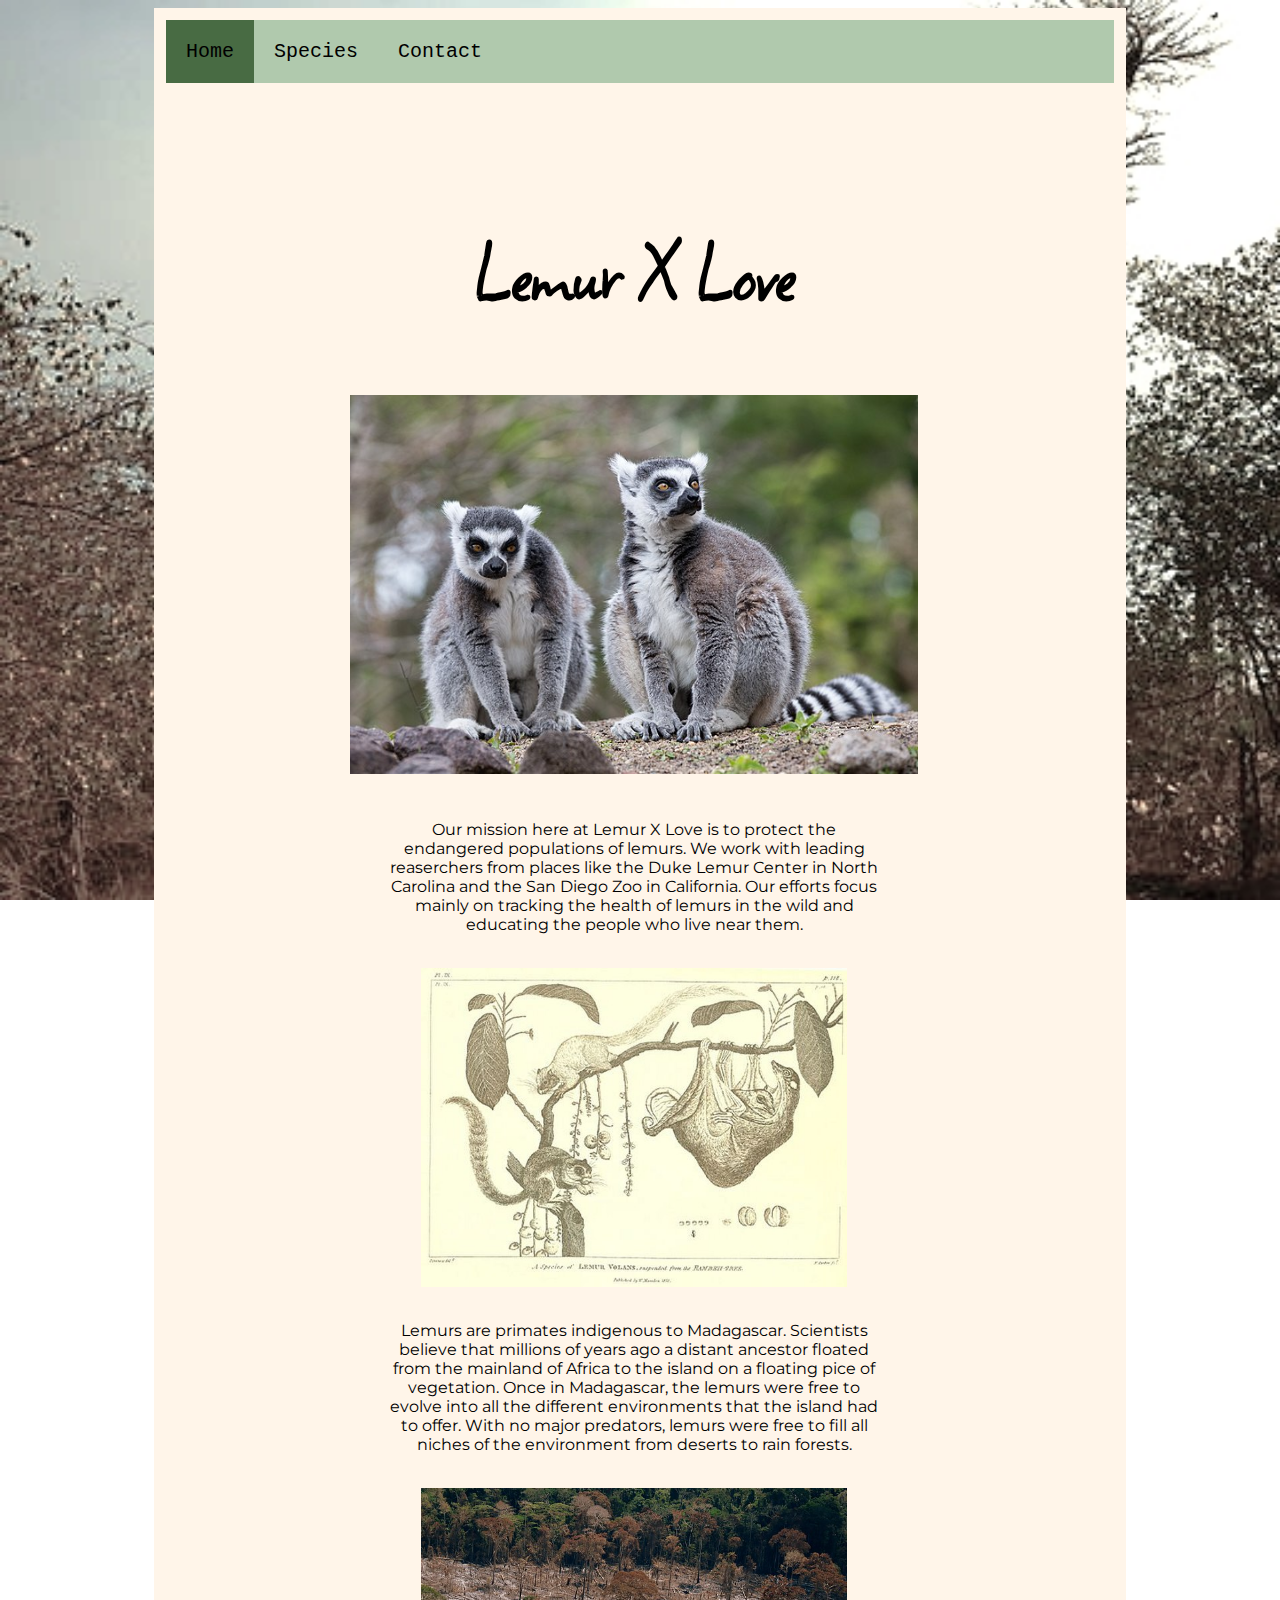
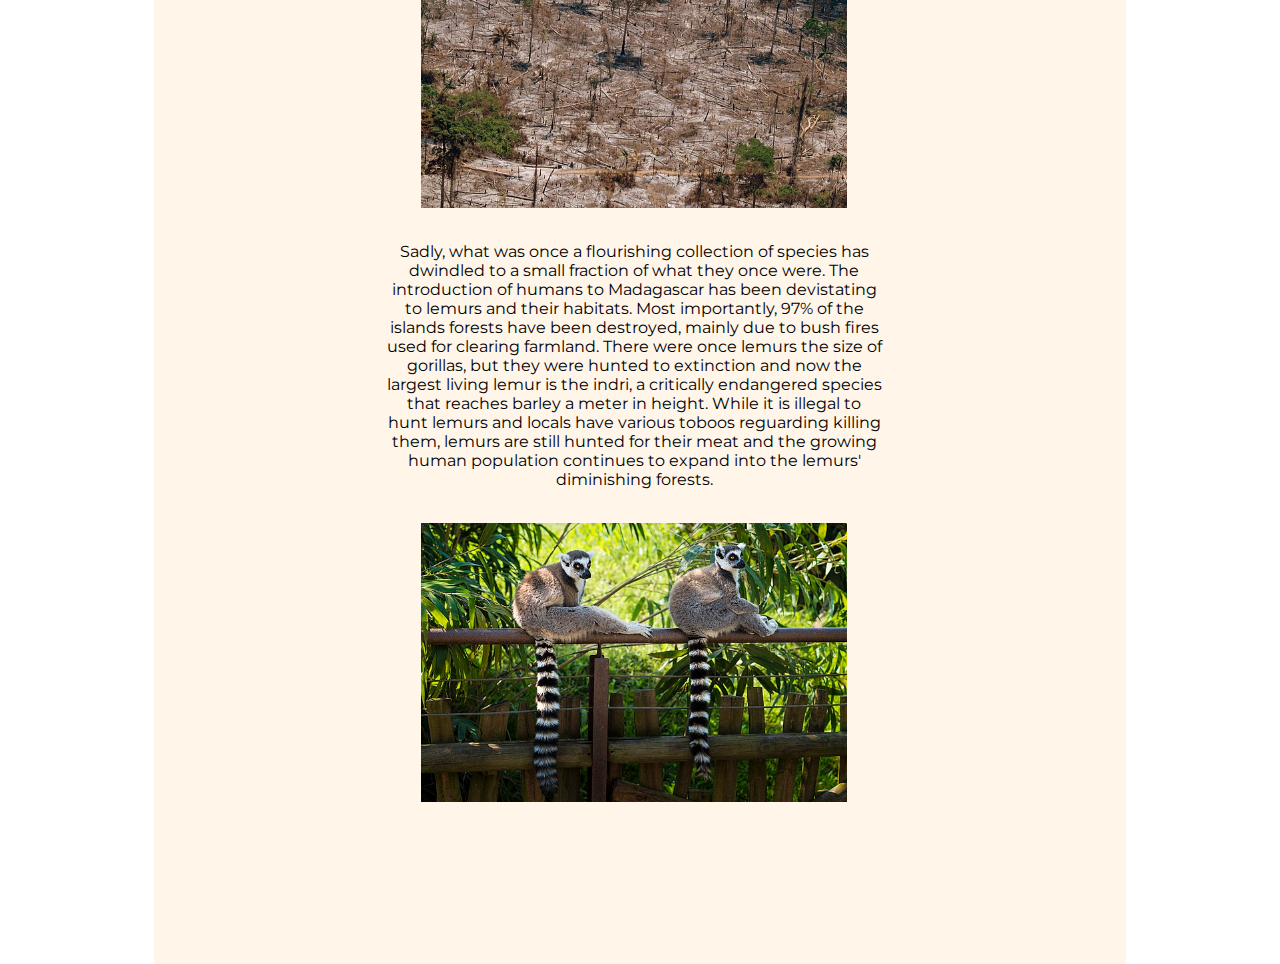
<file: lemurXLove/index.html>
<!DOCTYPE html>
<html>
<head>
  <link href = "style.css" rel = "stylesheet" type = "text/css">
  <style>
@import url('https://fonts.googleapis.com/css2?family=Montserrat&display=swap');
   @import url('https://fonts.googleapis.com/css2?family=Square+Peg&display=swap');
</style>
  <title>Lemur X Love - Home</title>
  <link href="icon.png" rel="icon" type="image/png" />

</head>
<body>

<div id="main">
  <ul>
  <li class="active"><a href="index.html">Home</a></li>
  <li><a href="types.html">Species</a></li>
  <li><a href="about.html">Contact</a></li>
  </ul>
  <br><br><br><br>


    <h1 class="title">Lemur X Love</h1>
    <img src="home1.jpg" alt="home1" width = 400 class="img">
    <br> 
<div id="text">
    <p class="info">Our mission here at Lemur X Love is to protect the endangered populations of lemurs. We work with leading reaserchers from places like the Duke Lemur Center in North Carolina and the San Diego Zoo in California. Our efforts focus mainly on tracking the health of lemurs in the wild and educating the people who live near them.</p>

  <br>
  <img src="home2.jpg" alt="home2" width=400 class="img">
  <br>

  <p class="info">Lemurs are primates indigenous to Madagascar. Scientists believe that millions of years ago a distant ancestor floated from the mainland of Africa to the island on a floating pice of vegetation. Once in Madagascar, the lemurs were free to evolve into all the different environments that the island had to offer. With no major predators, lemurs were free to fill all niches of the environment from deserts to rain forests.</p>

  <br>
  <img src="home3.jpg" alt="home3" width=400 class="img">
  <br>
  <p class="info">Sadly, what was once a flourishing collection of species has dwindled to a small fraction of what they once were. The introduction of humans to Madagascar has been devistating to lemurs and their habitats. Most importantly, 97% of the islands forests have been destroyed, mainly due to bush fires used for clearing farmland. There were once lemurs the size of gorillas, but they were hunted to extinction and now the largest living lemur is the indri, a critically endangered species that reaches barley a meter in height. While it is illegal to hunt lemurs and locals have various toboos reguarding killing them, lemurs are still hunted for their meat and the growing human population continues to expand into the lemurs' diminishing forests.</p>

  <br>
  <img src="home4.jpg" alt="home4" width=400 class="img">
  <br>
</div>
  
  <br>
  <br>
  <br>
  <br>
  <br>
    <br>
    <br>
    <br>
</body>

</html>
</file>
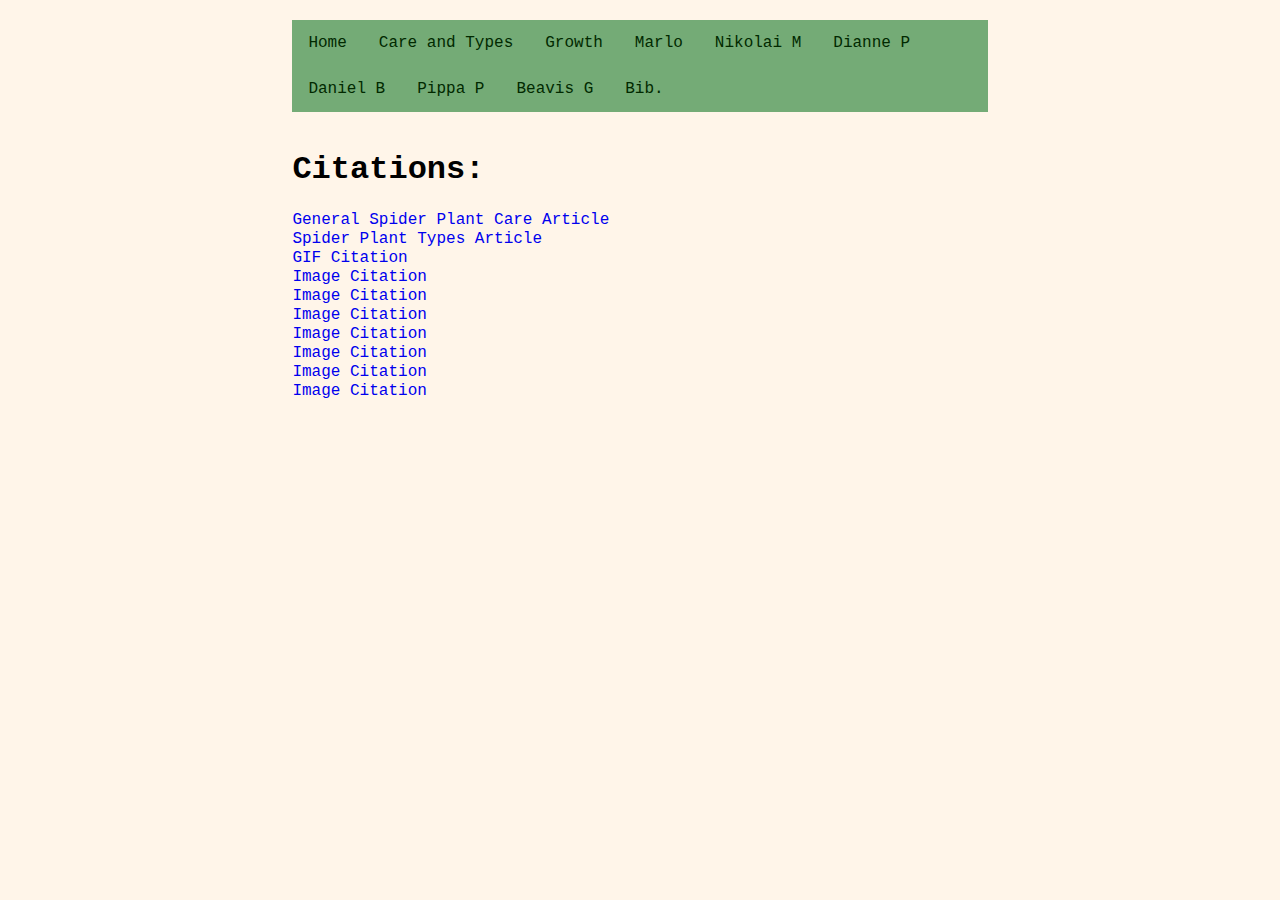
<file: HobbyWebsite-Per-6-2021-22/pg10bib.html>
<!DOCTYPE html>
<html>

<head>
	<meta charset="utf-8">
	<meta name="viewport" content="width=device-width">
	<title>Bibliography</title>
	<link href="style.css" rel="stylesheet" type="text/css" />
  <link href="icon.png"
  rel="icon" type="image/png" />
</head>

<body>
	<!-- START NAVIGATION BAR -->
<div id="main">
	<ul class="nav-list">
		<li class="nav-item"><a href="index.html">Home</a></li>
    <li class="nav-item"><a href="pg2CareAndTypes.html">Care and Types</a></li>
    <li class="nav-item"><a href="pg3Growth.html">Growth</a></li>
    <li class="nav-item"><a href="pg4sp1.html">Marlo</a></li>
    <li class="nav-item"><a href="pg5sp2.html">Nikolai M</a></li>
    <li class="nav-item"><a href="pg6sp3.html">Dianne P</a></li>
    <li class="nav-item"><a href="pg7sp4.html">Daniel B</a></li>
    <li class="nav-item"><a href="pg8sp5.html">Pippa P</a></li>
    <li class="nav-item"><a href="pg9sp6.html">Beavis G</a></li>
    <li class="nav-item"><a href="pg10bib.html">Bib.</a></li>
	</ul>

	<!-- END NAVIGATION BAR -->

	<!-- START MAIN CONTENT -->
  <br>
<h1 class="all">Citations:</h1>

<a class="all"
href="https://balconygardenweb.com/types-of-spider-plants-different-varieties/">General Spider Plant Care Article</a>

<br>

<a class="all"
href="https://www.almanac.com/plant/spider-plants">Spider Plant Types Article</a>


<br>

<a class="all"
href="https://www.google.com/url?sa=i&url=https%3A%2F%2Fwww.livelyroot.com%2Fproducts%2Fspider-plant&psig=AOvVaw2T6fCsR7hB5PASckGeCX5A&ust=1630699337006000&source=images&cd=vfe&ved=0CAsQjRxqFwoTCOir4MeK4fICFQAAAAAdAAAAABB_">GIF Citation</a>

<br>

<a class="all"
href="https://www.google.com/url?sa=i&url=https%3A%2F%2Fwww.purewow.com%2Fhome%2Fspider-plant-benefits&psig=AOvVaw0G5qSJgUmbUBskZ06OF09c&ust=1630699930216000&source=images&cd=vfe&ved=0CAsQjRxqFwoTCNin_OeM4fICFQAAAAAdAAAAABAX">Image Citation</a>

<br>

<a class="all"
href="https://www.google.com/url?sa=i&url=https%3A%2F%2Fwww.reddit.com%2Fr%2Fhouseplants%2Fcomments%2Fg8gkmc%2Fspider_plant_zebra%2F&psig=AOvVaw2RRgg_c6c69VGN1iA0by7R&ust=1630183240210000&source=images&cd=vfe&ved=0CAsQjRxqFwoTCOD8z_yH0vICFQAAAAAdAAAAABAD">Image Citation</a>

<br>

<a class="all"
href="https://www.google.com/url?sa=i&url=https%3A%2F%2Fhouseplantcentral.com%2Fspider-plant-for-cats%2F&psig=AOvVaw2jj8AGvR5ByA0c9_jpHrFr&ust=1630185798754000&source=images&cd=vfe&ved=0CAsQjRxqGAoTCKC4t72R0vICFQAAAAAdAAAAABCDAQ">Image Citation</a>

<br>

<a class="all"
href="https://www.google.com/url?sa=i&url=https%3A%2F%2Fwww.flickr.com%2Fphotos%2F62921081%40N02%2F9167323776&psig=AOvVaw3uR6bQkPRKunnoehz0l5QJ&ust=1630526852529000&source=images&cd=vfe&ved=0CAsQjRxqFwoTCIjQ7YaI3PICFQAAAAAdAAAAABAE">Image Citation</a>

<br>

<a class="all"
href="https://www.google.com/url?sa=i&url=https%3A%2F%2Fwww.grownycdistancelearning.org%2Fpost%2Fhow-to-plant-a-spider-plant-baby&psig=AOvVaw0edxxMfhrF0q_iA2CBF_Rk&ust=1630526460687000&source=images&cd=vfe&ved=0CAsQjRxqFwoTCMi2wdmH3PICFQAAAAAdAAAAABAD">Image Citation</a>

<br>

<a class="all"
href="https://www.google.com/url?sa=i&url=https%3A%2F%2Fwww.youtube.com%2Fwatch%3Fv%3DE7XxmqTAKGM&psig=AOvVaw3zsrlQzS1lc4boVTRUa6Gs&ust=1630526667837000&source=images&cd=vfe&ved=0CAsQjRxqFwoTCLDiua6H3PICFQAAAAAdAAAAABAb">Image Citation</a>

<br>

<a class="all"
href="https://www.google.com/url?sa=i&url=https%3A%2F%2Fwww.ourhouseplants.com%2Fplants%2Fspiderplant&psig=AOvVaw2WmGpeSoJZKG-4QzXuUvnx&ust=1630528616813000&source=images&cd=vfe&ved=0CAsQjRxqFwoTCNiR6tGO3PICFQAAAAAdAAAAABAL">Image Citation</a>

  <br>
  <br>
  <br>
  <br>
  <br>
  <br>
  <br>
  <br>
  <br>




</body>

</html>
</file>
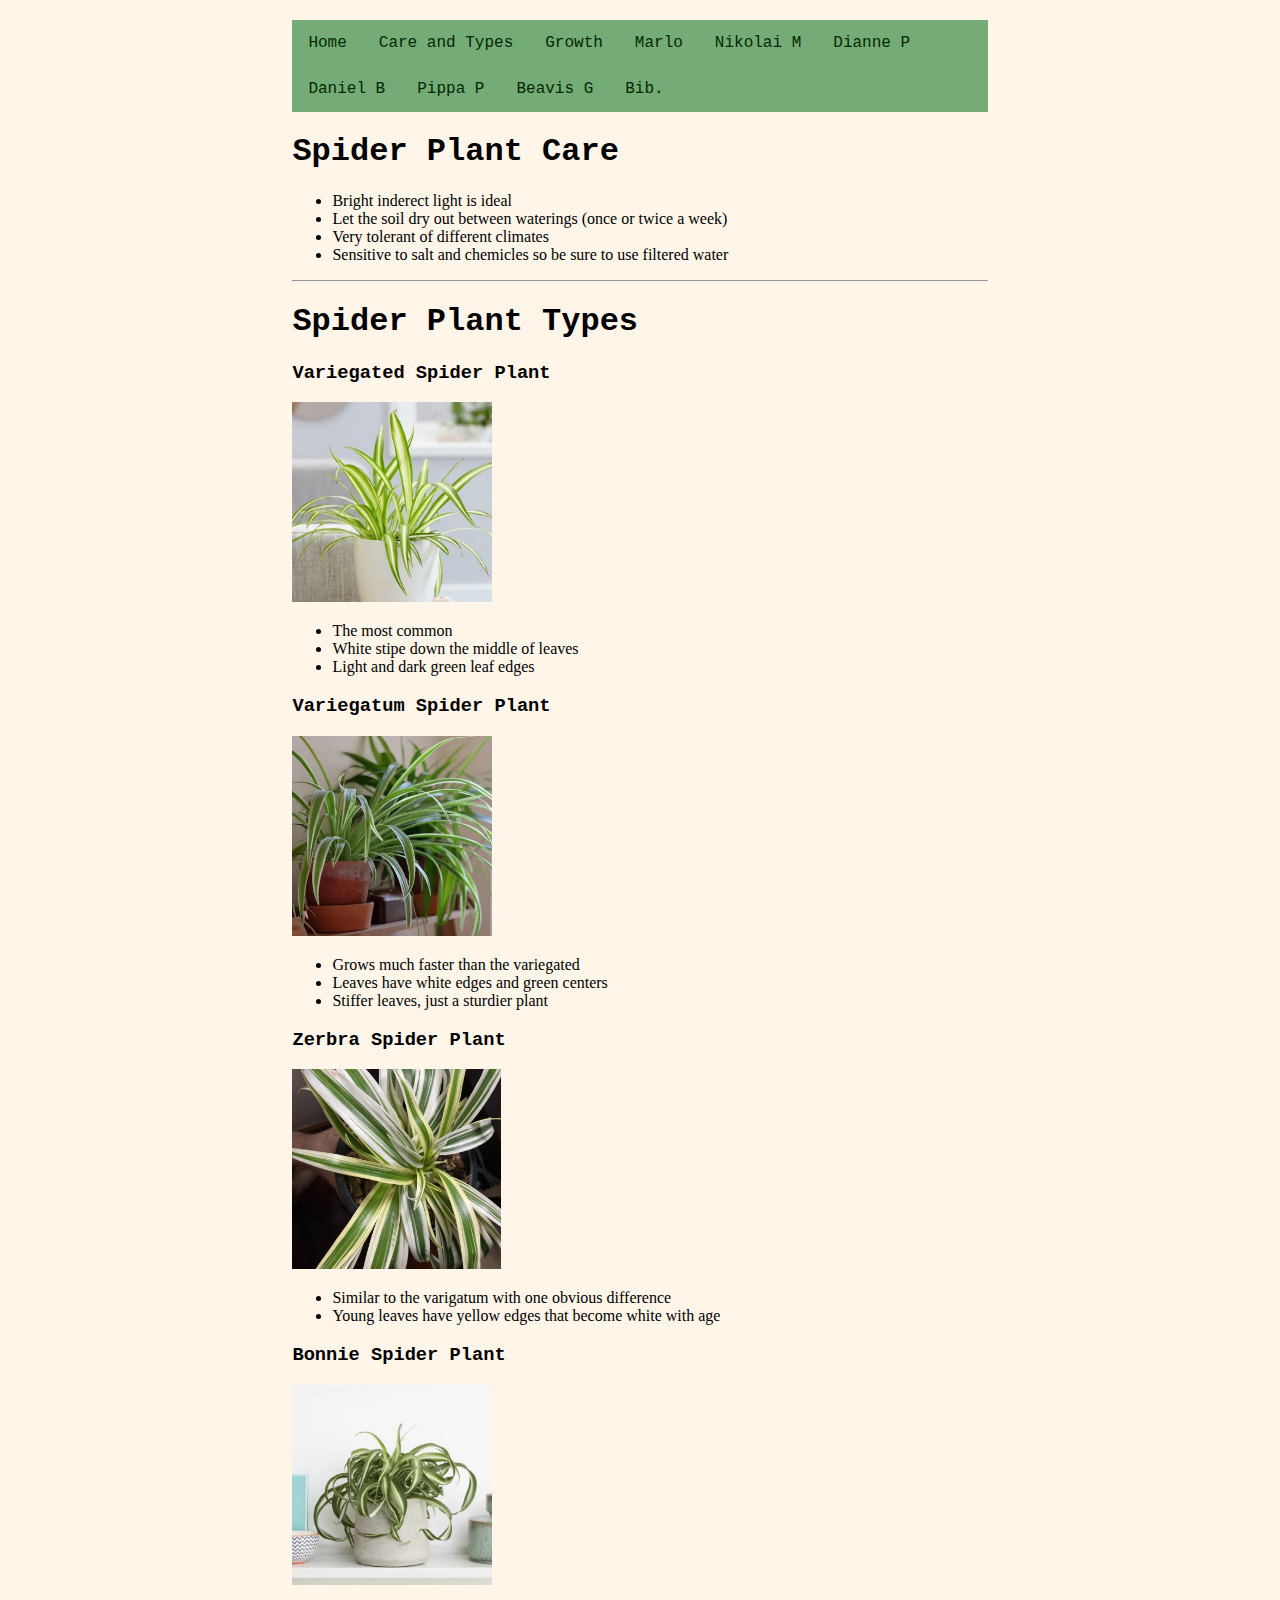
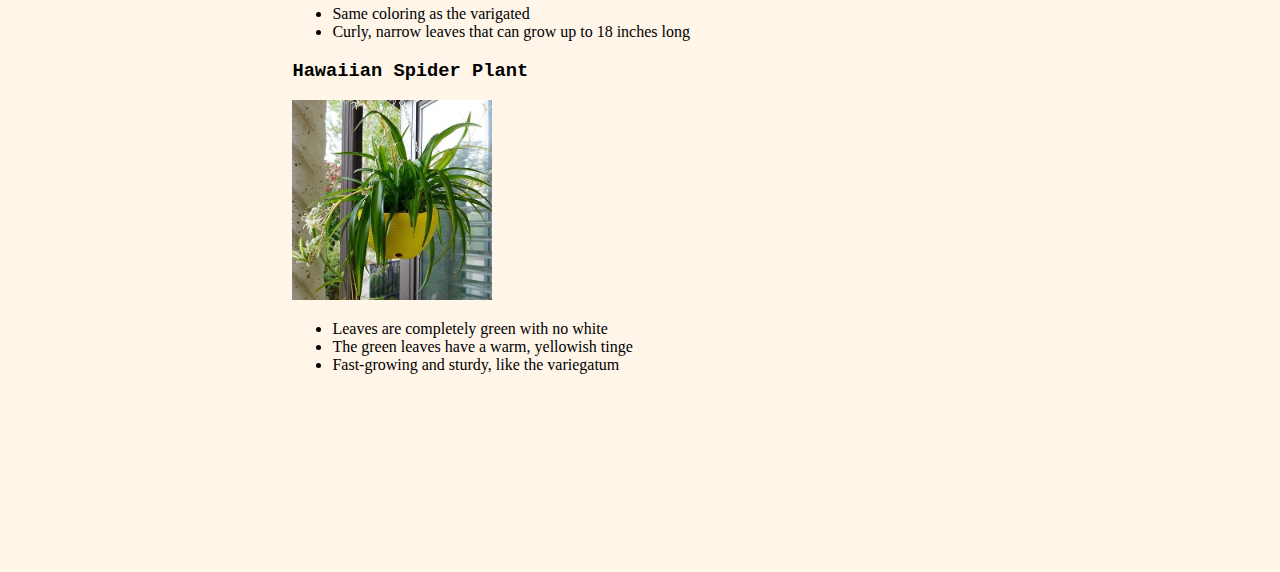
<file: HobbyWebsite-Per-6-2021-22/pg2CareAndTypes.html>
<!DOCTYPE html>
<html>

<head>
	<meta charset="utf-8">
	<meta name="viewport" content="width=device-width">
	<title>SP Types and Care</title>
	<link href="style.css" rel="stylesheet" type="text/css" />
  <link href="icon.png"
  rel="icon" type="image/png" />
</head>

<body>
  <div id="main">
	<!-- START NAVIGATION BAR -->

	<ul class="nav-list">
		<li class="nav-item"><a href="index.html">Home</a></li>
    <li class="nav-item"><a href="pg2CareAndTypes.html">Care and Types</a></li>
    <li class="nav-item"><a href="pg3Growth.html">Growth</a></li>
    <li class="nav-item"><a href="pg4sp1.html">Marlo</a></li>
    <li class="nav-item"><a href="pg5sp2.html">Nikolai M</a></li>
    <li class="nav-item"><a href="pg6sp3.html">Dianne P</a></li>
    <li class="nav-item"><a href="pg7sp4.html">Daniel B</a></li>
    <li class="nav-item"><a href="pg8sp5.html">Pippa P</a></li>
    <li class="nav-item"><a href="pg9sp6.html">Beavis G</a></li>
    <li class="nav-item"><a href="pg10bib.html">Bib.</a></li>
	</ul>

	<!-- END NAVIGATION BAR -->

	<!-- START MAIN CONTENT -->
  <h1 class="all">Spider Plant Care</h1>
  <ul>
    <li>Bright inderect light is ideal</li>
    <li>Let the soil dry out between waterings (once or twice a week)</li>
    <li>Very tolerant of different climates</li>
    <li>Sensitive to salt and chemicles so be sure to use filtered water</li>
  </ul>

  <hr>

  <h1 class="all">Spider Plant Types</h1>
  <h3 class="all">Variegated Spider Plant</h3>

  <img src="sp11.png" alt="sp11" height=200>

  <ul>
    <li>The most common</li>
    <li>White stipe down the middle of leaves</li>
    <li>Light and dark green leaf edges</li>
  </ul>


  <h3 class="all">Variegatum Spider Plant</h3>

  <img src="sp14.png" alt="sp14" height=200>

  <ul>
    <li>Grows much faster than the variegated</li>
    <li>Leaves have white edges and green centers</li>
    <li>Stiffer leaves, just a sturdier plant</li>
  </ul>


  <h3 class="all">Zerbra Spider Plant</h3>

  <img src="sp13.png" alt="sp13" height=200>

  <ul>
    <li>Similar to the varigatum with one obvious difference</li>
    <li>Young leaves have yellow edges that become white with age</li>
  </ul>


  <h3 class="all">Bonnie Spider Plant</h3>

  <img src="sp12.png" alt="sp12" height=200>

  <ul>
    <li>Same coloring as the varigated</li>
    <li>Curly, narrow leaves that can grow up to 18 inches long</li>
  </ul>

 
  <h3 class="all">Hawaiian Spider Plant</h3>

  <img src="sp15.png" alt="sp15" height=200>

  <ul>
    <li>Leaves are completely green with no white</li>
    <li>The green leaves have a warm, yellowish tinge</li>
    <li>Fast-growing and sturdy, like the variegatum</li>
  </ul>

  <br>
  <br>
  <br>
  <br>
  <br>
  <br>
  <br>
  <br>
  <br>


</body>

</html>
</file>
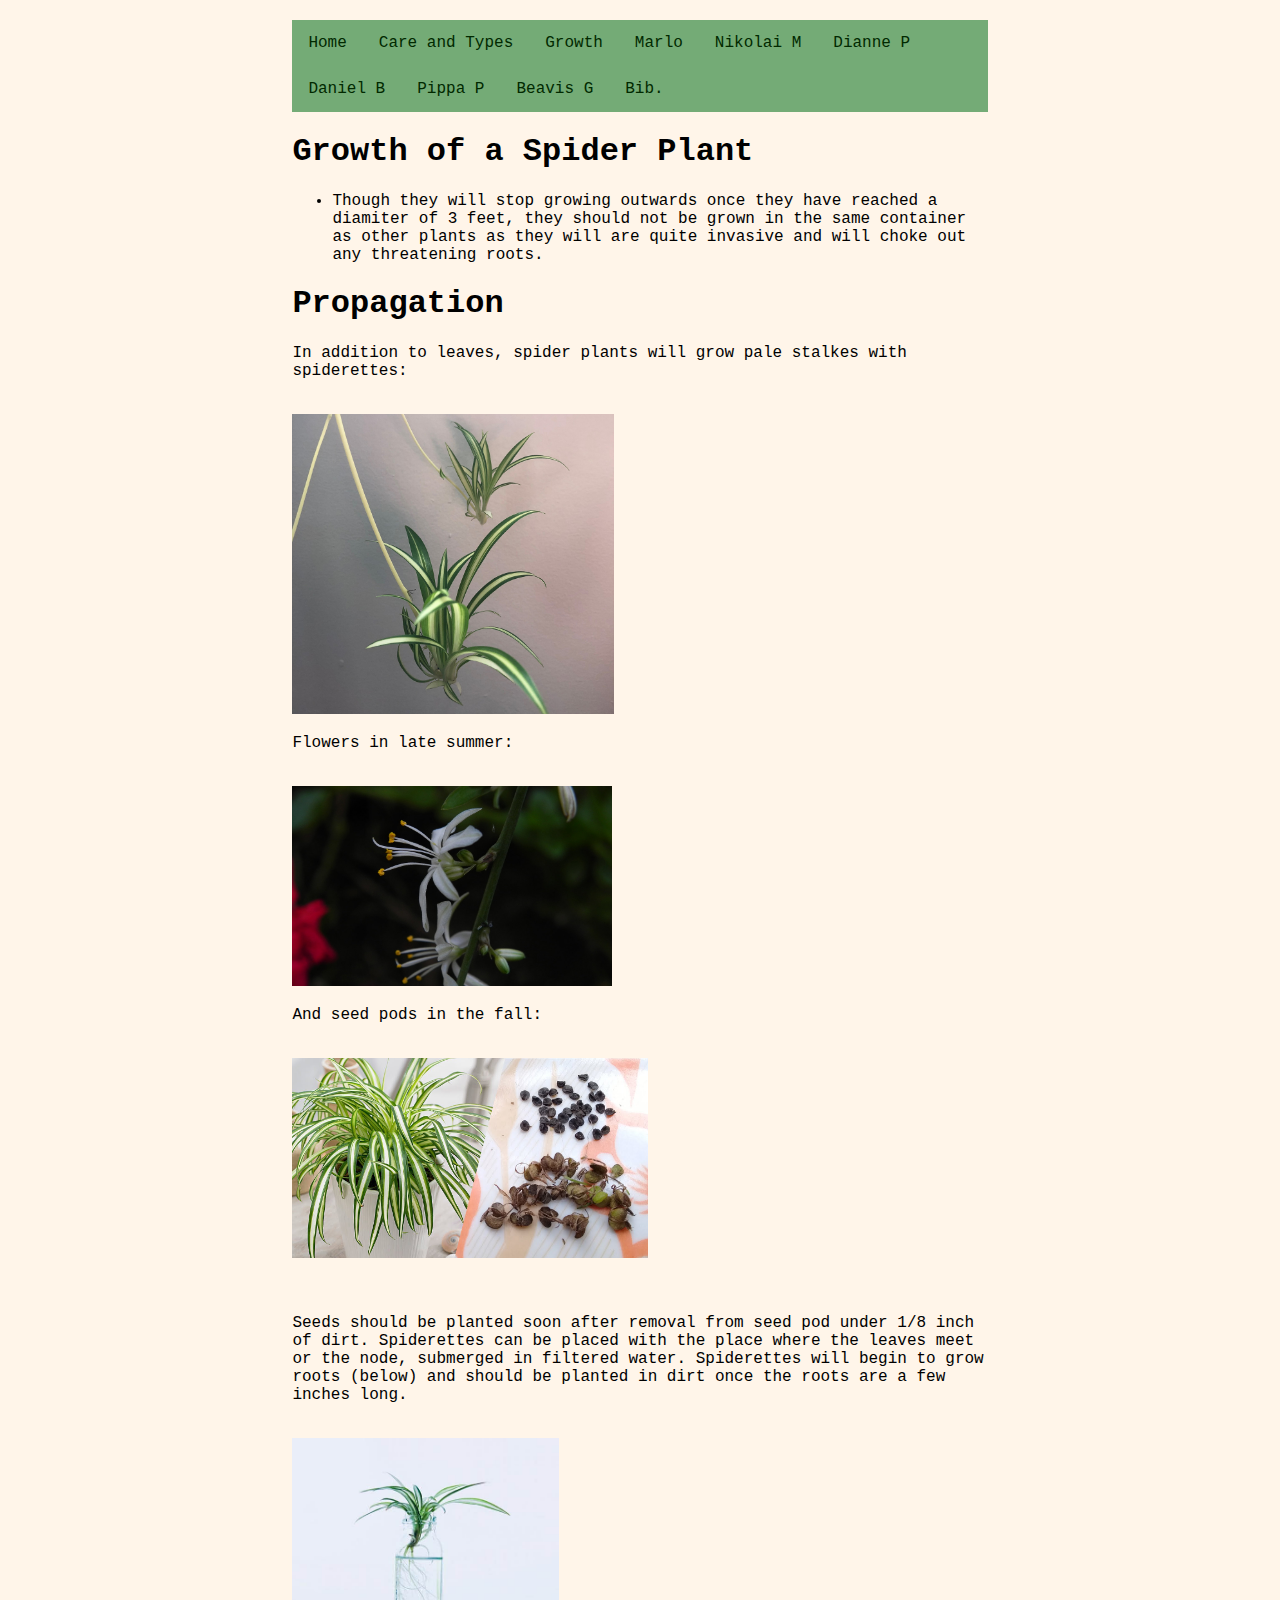
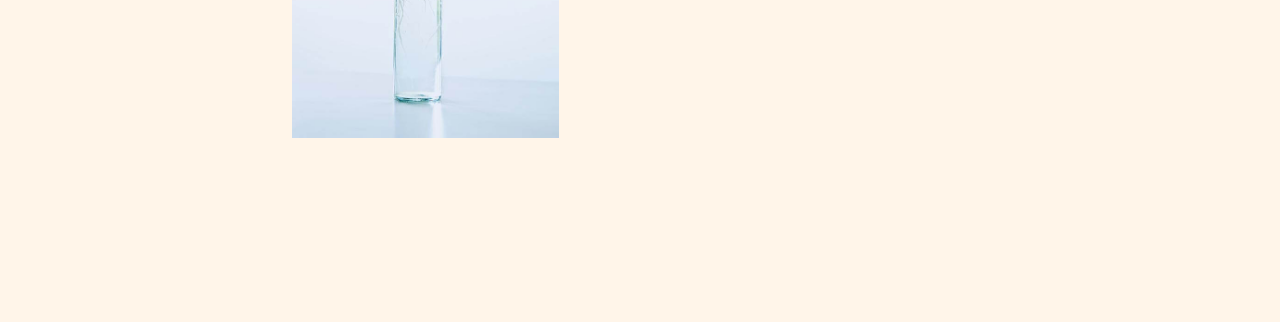
<file: HobbyWebsite-Per-6-2021-22/pg3Growth.html>
<!DOCTYPE html>
<html>

<head>
	<meta charset="utf-8">
	<meta name="viewport" content="width=device-width">
	<title>SP Growth</title>
	<link href="style.css" rel="stylesheet" type="text/css" />
  <link href="icon.png"
  rel="icon" type="image/png" />
</head>

<body>
  <div id="main">
	<!-- START NAVIGATION BAR -->

	<ul class="nav-list">
		<li class="nav-item"><a href="index.html">Home</a></li>
    <li class="nav-item"><a href="pg2CareAndTypes.html">Care and Types</a></li>
    <li class="nav-item"><a href="pg3Growth.html">Growth</a></li>
    <li class="nav-item"><a href="pg4sp1.html">Marlo</a></li>
    <li class="nav-item"><a href="pg5sp2.html">Nikolai M</a></li>
    <li class="nav-item"><a href="pg6sp3.html">Dianne P</a></li>
    <li class="nav-item"><a href="pg7sp4.html">Daniel B</a></li>
    <li class="nav-item"><a href="pg8sp5.html">Pippa P</a></li>
    <li class="nav-item"><a href="pg9sp6.html">Beavis G</a></li>
    <li class="nav-item"><a href="pg10bib.html">Bib.</a></li>
	</ul>

	<!-- END NAVIGATION BAR -->

	<!-- START MAIN CONTENT -->
  <h1 class="all">Growth of a Spider Plant</h1>
  <ul>
    <li class="all">Though they will stop growing outwards once they have reached a diamiter of 3 feet, they should not be grown in the same container as other plants as they will are quite invasive and will choke out any threatening roots.</li>
   
  </ul>

   <h1 class="all">Propagation</h1>

    <p class="all">In addition to leaves, spider plants will grow pale stalkes with spiderettes:<p>
    <br>
    <img src="sp31.jpg" alt="sp31" height=300>
    <br>
    <p class="all">Flowers in late summer:<p>
    <br>
    <img src="sp32.jpg" alt="sp32" height=200>
    <br>
    <p class="all">And seed pods in the fall:<p>
    <br>
    <img src="sp33.jpg" alt="sp33" height=200>
    <br>
    <br>
    <br>
    <p class="all">Seeds should be planted soon after removal from seed pod under 1/8 inch of dirt. Spiderettes can be placed with the place where the leaves meet or the node, submerged in filtered water. Spiderettes will begin to grow roots (below) and should be planted in dirt once the roots are a few inches long.<p>
    <br>
    <img src="sp34.jpg" alt="sp34" height=300>

  <br>
  <br>
  <br>
  <br>
  <br>
  <br>
  <br>
  <br>
  <br>

</body>

</html>
</file>
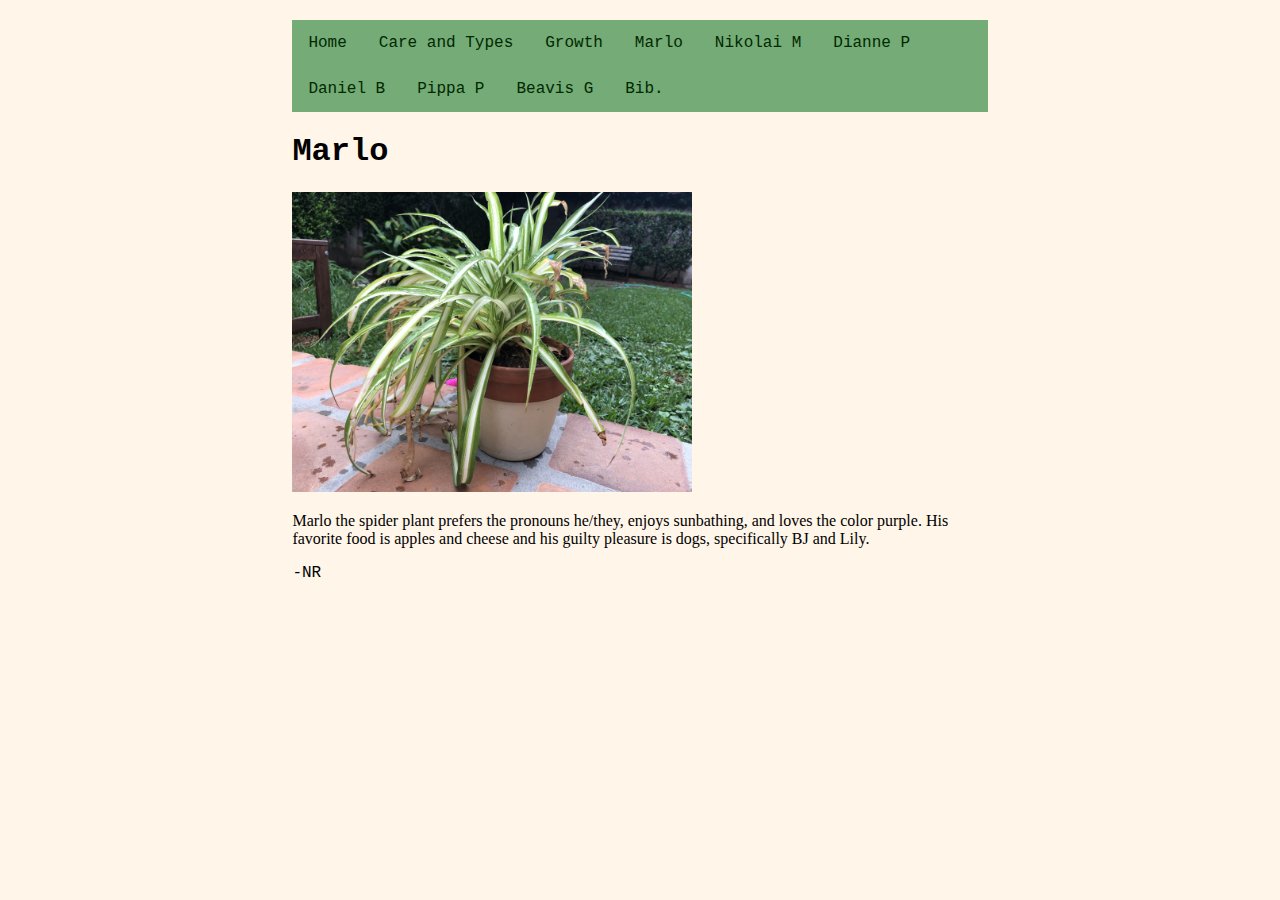
<file: HobbyWebsite-Per-6-2021-22/pg4sp1.html>
<!DOCTYPE html>
<html>

<head>
	<meta charset="utf-8">
	<meta name="viewport" content="width=device-width">
	<title>Marlo</title>
	<link href="style.css" rel="stylesheet" type="text/css" />
  <link href="icon.png"
  rel="icon" type="icon/png" />
</head>

<body>
  <div id="main">
	<!-- START NAVIGATION BAR -->

	<ul class="nav-list">
		<li class="nav-item"><a href="index.html">Home</a></li>
    <li class="nav-item"><a href="pg2CareAndTypes.html">Care and Types</a></li>
    <li class="nav-item"><a href="pg3Growth.html">Growth</a></li>
    <li class="nav-item"><a href="pg4sp1.html">Marlo</a></li>
    <li class="nav-item"><a href="pg5sp2.html">Nikolai M</a></li>
    <li class="nav-item"><a href="pg6sp3.html">Dianne P</a></li>
    <li class="nav-item"><a href="pg7sp4.html">Daniel B</a></li>
    <li class="nav-item"><a href="pg8sp5.html">Pippa P</a></li>
    <li class="nav-item"><a href="pg9sp6.html">Beavis G</a></li>
    <li class="nav-item"><a href="pg10bib.html">Bib.</a></li>
	</ul>

	<!-- END NAVIGATION BAR -->

	<!-- START MAIN CONTENT -->
  <h1 class="all">Marlo</h1>

  <img src="sp1.jpg" alt="sp1" height=300>

  <p>Marlo the spider plant prefers the pronouns he/they, enjoys sunbathing, and loves the color purple.  His favorite food is apples and cheese and his guilty pleasure is dogs, specifically BJ and Lily.</p>
  <p class="all">   -NR</p>

  <br>
  <br>
  <br>
  <br>
  <br>
  <br>
  <br>
  <br>
  <br>

</body>

</html>
</file>
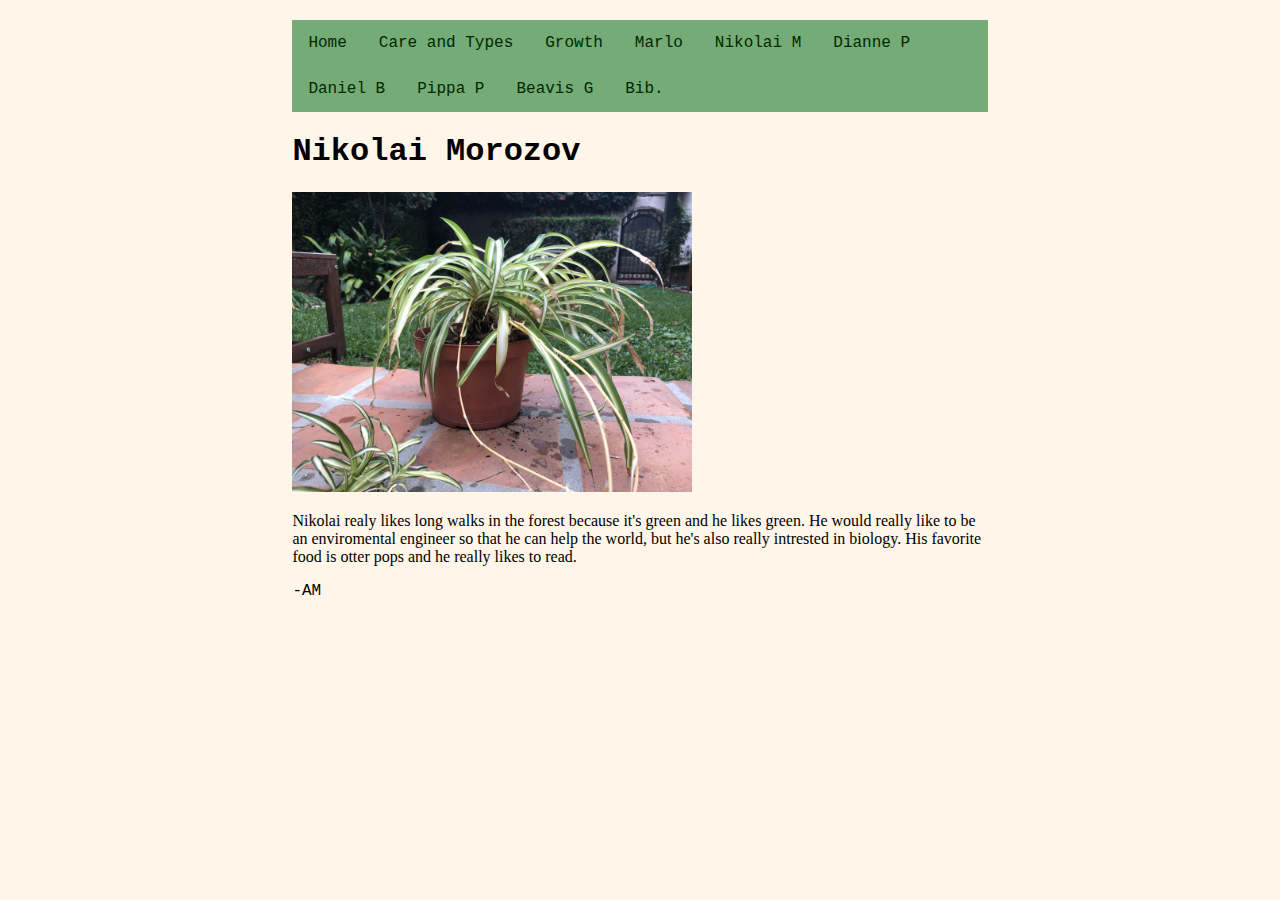
<file: HobbyWebsite-Per-6-2021-22/pg5sp2.html>
<!DOCTYPE html>
<html>

<head>
	<meta charset="utf-8">
	<meta name="viewport" content="width=device-width">
	<title>Nikolai M</title>
	<link href="style.css" rel="stylesheet" type="text/css" />
  <link href="icon.png"
  rel="icon" type="image/png" />
</head>

<body>
  <div id="main">
	<!-- START NAVIGATION BAR -->

	<ul class="nav-list">
		<li class="nav-item"><a href="index.html">Home</a></li>
    <li class="nav-item"><a href="pg2CareAndTypes.html">Care and Types</a></li>
    <li class="nav-item"><a href="pg3Growth.html">Growth</a></li>
    <li class="nav-item"><a href="pg4sp1.html">Marlo</a></li>
    <li class="nav-item"><a href="pg5sp2.html">Nikolai M</a></li>
    <li class="nav-item"><a href="pg6sp3.html">Dianne P</a></li>
    <li class="nav-item"><a href="pg7sp4.html">Daniel B</a></li>
    <li class="nav-item"><a href="pg8sp5.html">Pippa P</a></li>
    <li class="nav-item"><a href="pg9sp6.html">Beavis G</a></li>
    <li class="nav-item"><a href="pg10bib.html">Bib.</a></li>
	</ul>

	<!-- END NAVIGATION BAR -->

	<!-- START MAIN CONTENT -->
  <h1 class="all">Nikolai Morozov</h1>

  <img src="sp2.jpg" alt="sp2" height=300>

  <p>Nikolai realy likes long walks in the forest because it's green and he likes green. He would really like to be an enviromental engineer so that he can help the world, but he's also really intrested in biology. His favorite food is otter pops and he really likes to read.</p>
  <p class="all">   -AM</p>

  <br>
  <br>
  <br>
  <br>
  <br>
  <br>
  <br>
  <br>
  <br>

</body>

</html>
</file>
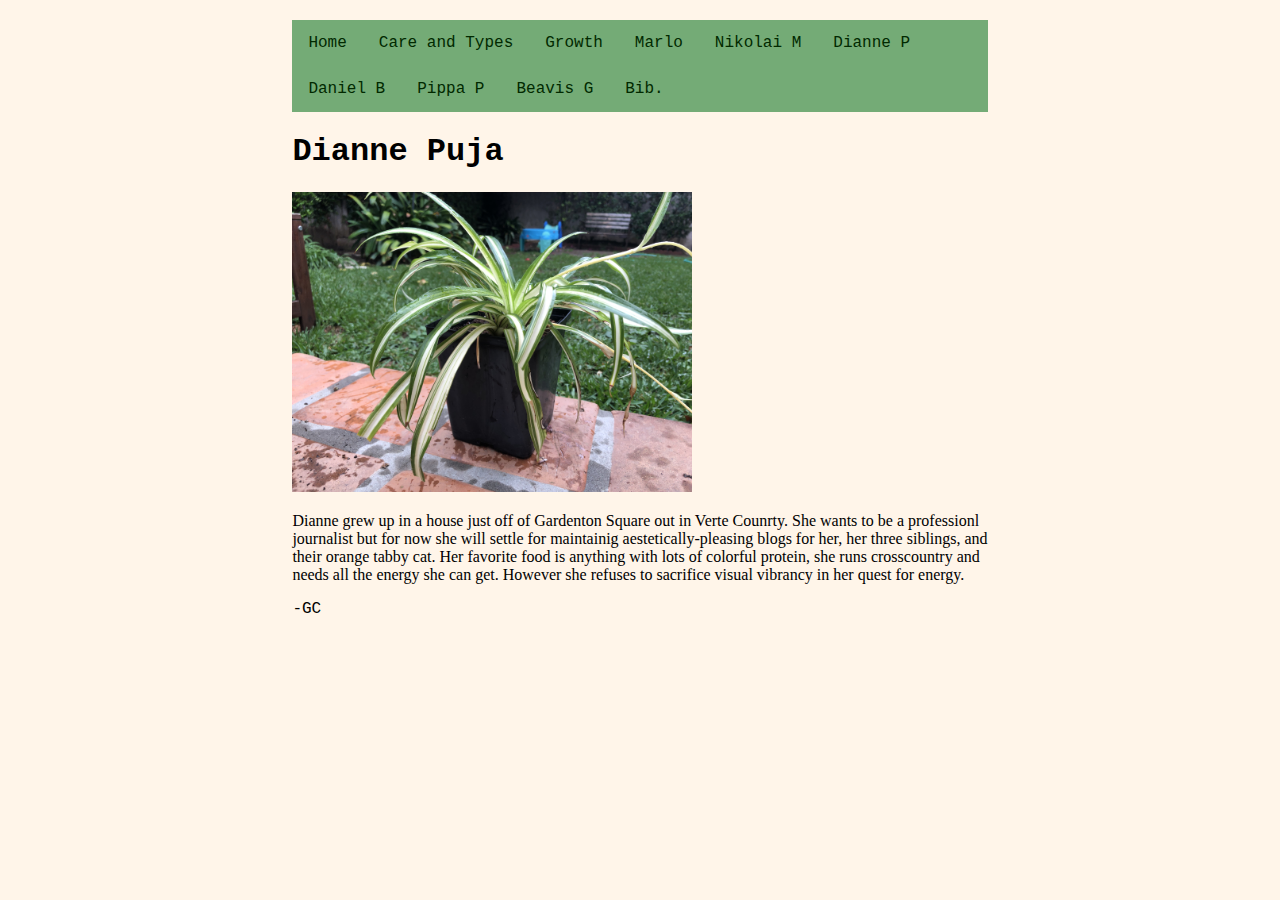
<file: HobbyWebsite-Per-6-2021-22/pg6sp3.html>
<!DOCTYPE html>
<html>

<head>
	<meta charset="utf-8">
	<meta name="viewport" content="width=device-width">
	<title>Dianne P</title>
	<link href="style.css" rel="stylesheet" type="text/css" />
  <link href="icon.png"
  rel="icon" type="imagae/png" />
</head>

<body>
  <div id="main">
	<!-- START NAVIGATION BAR -->

	<ul class="nav-list">
		<li class="nav-item"><a href="index.html">Home</a></li>
    <li class="nav-item"><a href="pg2CareAndTypes.html">Care and Types</a></li>
    <li class="nav-item"><a href="pg3Growth.html">Growth</a></li>
    <li class="nav-item"><a href="pg4sp1.html">Marlo</a></li>
    <li class="nav-item"><a href="pg5sp2.html">Nikolai M</a></li>
    <li class="nav-item"><a href="pg6sp3.html">Dianne P</a></li>
    <li class="nav-item"><a href="pg7sp4.html">Daniel B</a></li>
    <li class="nav-item"><a href="pg8sp5.html">Pippa P</a></li>
    <li class="nav-item"><a href="pg9sp6.html">Beavis G</a></li>
    <li class="nav-item"><a href="pg10bib.html">Bib.</a></li>
	</ul>

	<!-- END NAVIGATION BAR -->

	<!-- START MAIN CONTENT -->
 <h1 class="all">Dianne Puja</h1>

  <img src="sp3.jpg" alt="sp3" height=300>

  <p>Dianne grew up in a house just off of Gardenton Square out in Verte Counrty. She wants to be a professionl journalist but for now she will settle for maintainig aestetically-pleasing blogs for her, her three siblings, and their orange tabby cat. Her favorite food is anything with lots of colorful protein, she runs crosscountry and needs all the energy she can get. However she refuses to sacrifice visual vibrancy in her quest for energy.</p>
  <p class="all">   -GC</p>

  <br>
  <br>
  <br>
  <br>
  <br>
  <br>
  <br>
  <br>
  <br>

</body>

</html>
</file>
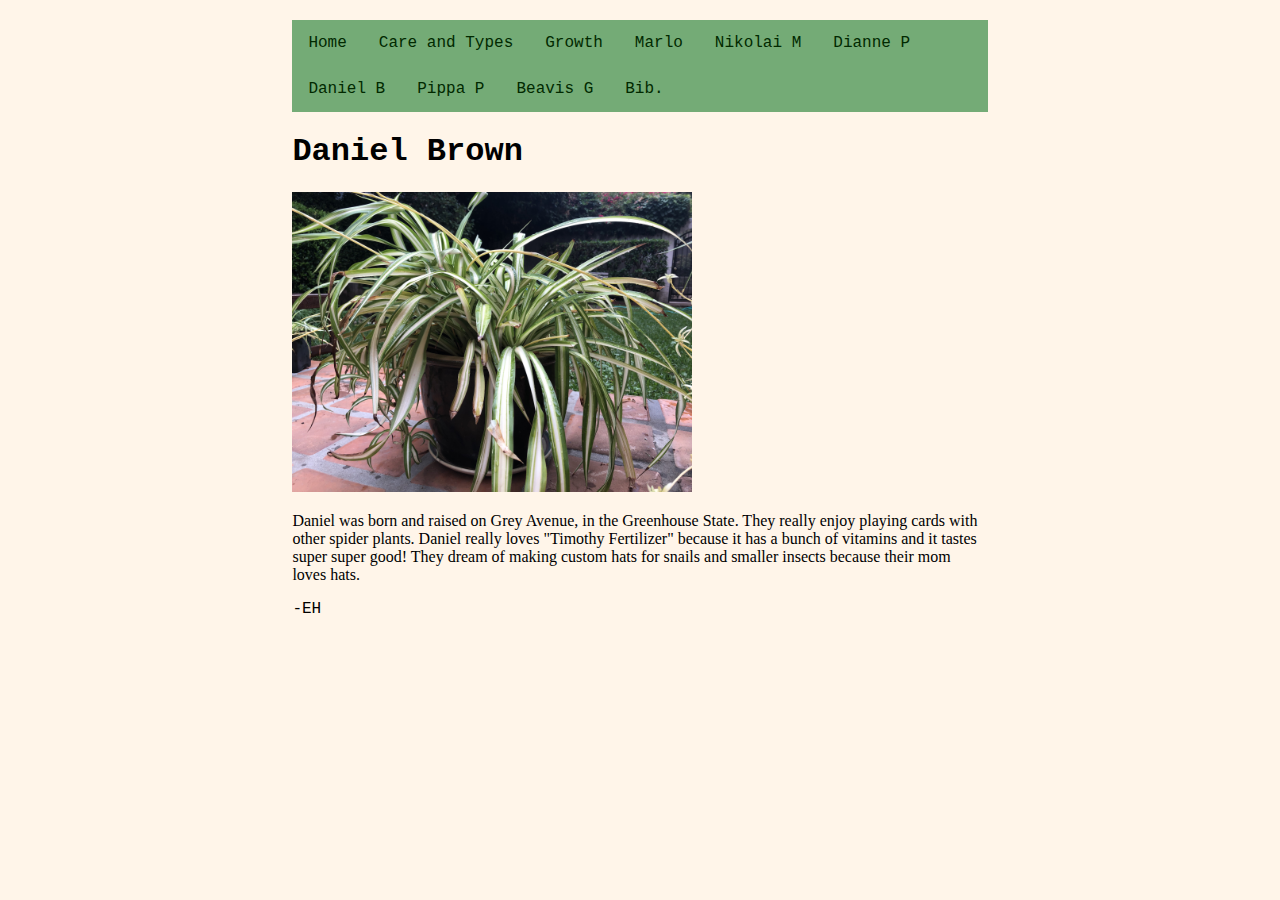
<file: HobbyWebsite-Per-6-2021-22/pg7sp4.html>
<!DOCTYPE html>
<html>

<head>
	<meta charset="utf-8">
	<meta name="viewport" content="width=device-width">
	<title>Daniel B</title>
	<link href="style.css" rel="stylesheet" type="text/css" />
  <link href="icon.png"
  rel="icon" type="image/png" />
</head>

<body>
  <div id="main">
	<!-- START NAVIGATION BAR -->

	<ul class="nav-list">
		<li class="nav-item"><a href="index.html">Home</a></li>
    <li class="nav-item"><a href="pg2CareAndTypes.html">Care and Types</a></li>
    <li class="nav-item"><a href="pg3Growth.html">Growth</a></li>
    <li class="nav-item"><a href="pg4sp1.html">Marlo</a></li>
    <li class="nav-item"><a href="pg5sp2.html">Nikolai M</a></li>
    <li class="nav-item"><a href="pg6sp3.html">Dianne P</a></li>
    <li class="nav-item"><a href="pg7sp4.html">Daniel B</a></li>
    <li class="nav-item"><a href="pg8sp5.html">Pippa P</a></li>
    <li class="nav-item"><a href="pg9sp6.html">Beavis G</a></li>
    <li class="nav-item"><a href="pg10bib.html">Bib.</a></li>
	</ul>

	<!-- END NAVIGATION BAR -->

	<!-- START MAIN CONTENT -->
  <h1 class="all">Daniel Brown</h1>

  <img src="sp4.jpg" alt="sp4" height=300>

  <p>Daniel was born and raised on Grey Avenue, in the Greenhouse State. They really enjoy playing cards with other spider plants. Daniel really loves "Timothy Fertilizer" because it has a bunch of vitamins and it tastes super super good! They dream of making custom hats for snails and smaller insects because their mom loves hats.</p>
  <p class="all">   -EH</p>

  <br>
  <br>
  <br>
  <br>
  <br>
  <br>
  <br>
  <br>
  <br>

</body>

</html>
</file>
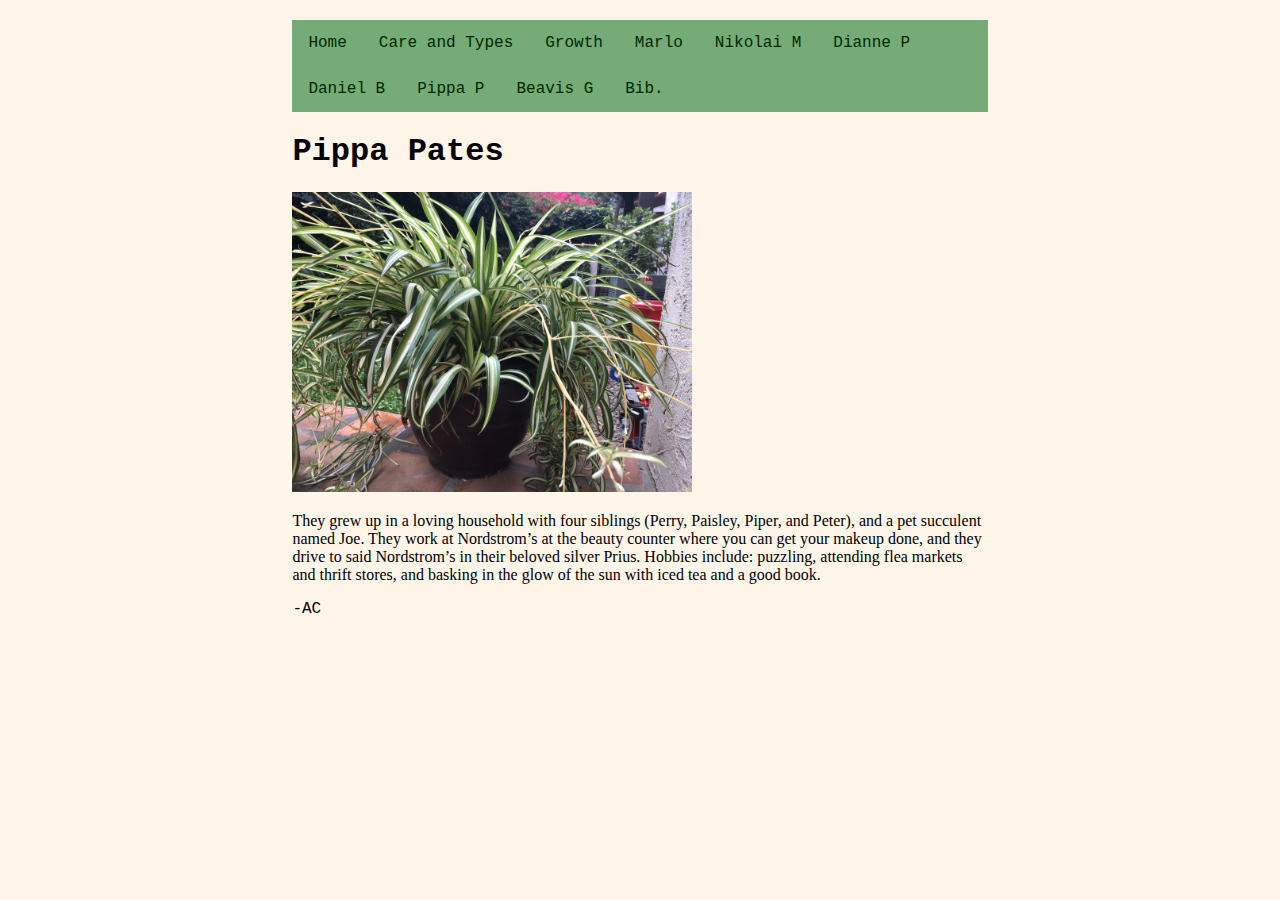
<file: HobbyWebsite-Per-6-2021-22/pg8sp5.html>
<!DOCTYPE html>
<html>

<head>
	<meta charset="utf-8">
	<meta name="viewport" content="width=device-width">
	<title>Pippa P</title>
	<link href="style.css" rel="stylesheet" type="text/css" />
  <link href="icon.png"
  rel="icon" type="image/png" />
</head>

<body>
  <div id="main">
	<!-- START NAVIGATION BAR -->

	<ul class="nav-list">
		<li class="nav-item"><a href="index.html">Home</a></li>
    <li class="nav-item"><a href="pg2CareAndTypes.html">Care and Types</a></li>
    <li class="nav-item"><a href="pg3Growth.html">Growth</a></li>
    <li class="nav-item"><a href="pg4sp1.html">Marlo</a></li>
    <li class="nav-item"><a href="pg5sp2.html">Nikolai M</a></li>
    <li class="nav-item"><a href="pg6sp3.html">Dianne P</a></li>
    <li class="nav-item"><a href="pg7sp4.html">Daniel B</a></li>
    <li class="nav-item"><a href="pg8sp5.html">Pippa P</a></li>
    <li class="nav-item"><a href="pg9sp6.html">Beavis G</a></li>
    <li class="nav-item"><a href="pg10bib.html">Bib.</a></li>
	</ul>

	<!-- END NAVIGATION BAR -->

	<!-- START MAIN CONTENT -->
  <h1 class="all">Pippa Pates</h1>

  <img src="sp5.jpg" alt="sp5" height=300>

  <p>They grew up in a loving household with four siblings (Perry, Paisley, Piper, and Peter), and a pet succulent named Joe. They work at Nordstrom’s at the beauty counter where you can get your makeup done, and they drive to said Nordstrom’s in their beloved silver Prius. Hobbies include: puzzling, attending flea markets and thrift stores, and basking in the glow of the sun with iced tea and a good book.</p>
  <p class="all">   -AC</p>

  <br>
  <br>
  <br>
  <br>
  <br>
  <br>
  <br>
  <br>
  <br>

</body>

</html>
</file>
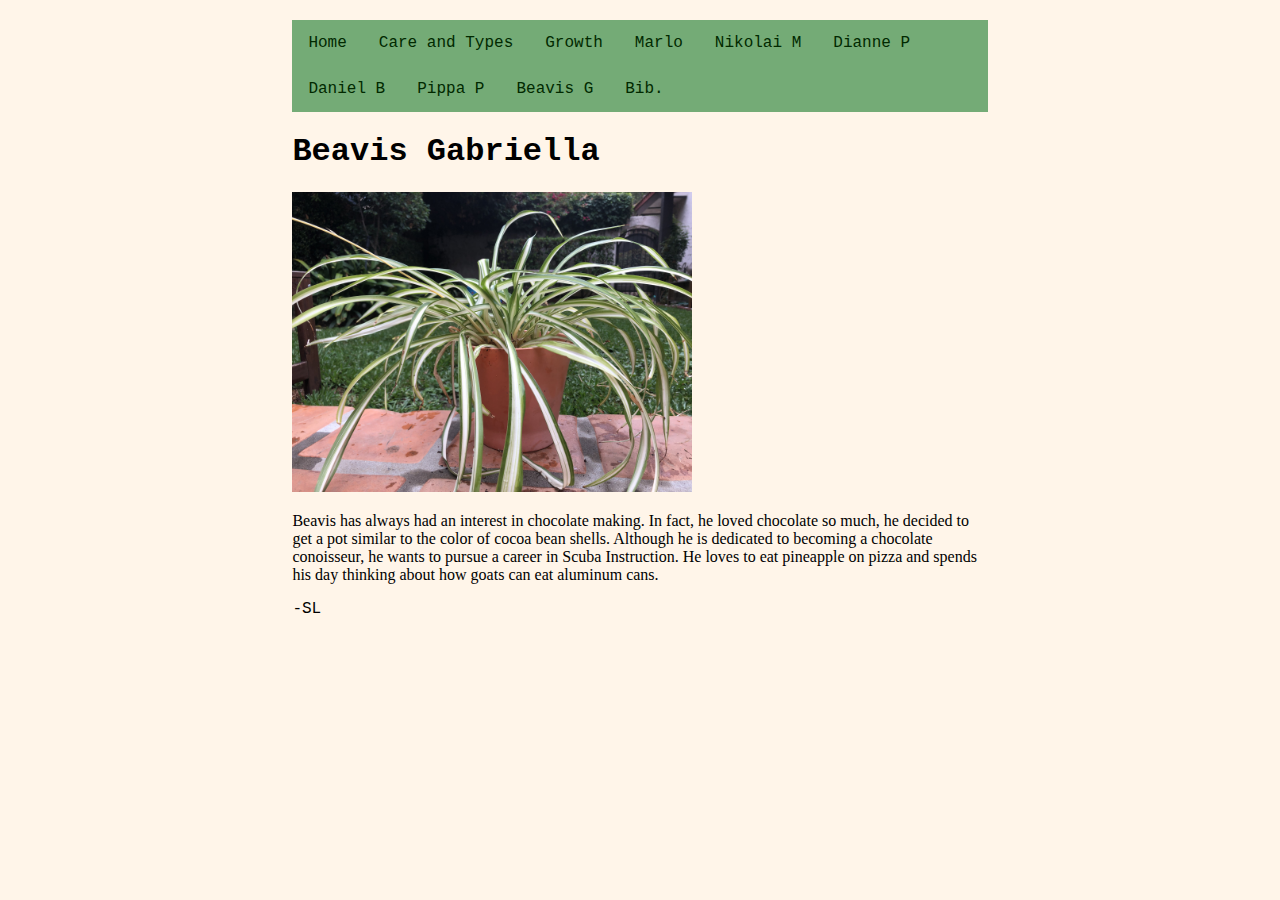
<file: HobbyWebsite-Per-6-2021-22/pg9sp6.html>
<!DOCTYPE html>
<html>

<head>
	<meta charset="utf-8">
	<meta name="viewport" content="width=device-width">
	<title>Beavis G</title>
	<link href="style.css" rel="stylesheet" type="text/css" />
  <link href="icon.png"
  rel="icon" type="image/png" />
</head>

<body>
  <div id="main">
	<!-- START NAVIGATION BAR -->

	<ul class="nav-list">
		<li class="nav-item"><a href="index.html">Home</a></li>
    <li class="nav-item"><a href="pg2CareAndTypes.html">Care and Types</a></li>
    <li class="nav-item"><a href="pg3Growth.html">Growth</a></li>
    <li class="nav-item"><a href="pg4sp1.html">Marlo</a></li>
    <li class="nav-item"><a href="pg5sp2.html">Nikolai M</a></li>
    <li class="nav-item"><a href="pg6sp3.html">Dianne P</a></li>
    <li class="nav-item"><a href="pg7sp4.html">Daniel B</a></li>
    <li class="nav-item"><a href="pg8sp5.html">Pippa P</a></li>
    <li class="nav-item"><a href="pg9sp6.html">Beavis G</a></li>
    <li class="nav-item"><a href="pg10bib.html">Bib.</a></li>
	</ul>

	<!-- END NAVIGATION BAR -->

	<!-- START MAIN CONTENT -->
  <h1 class="all">Beavis Gabriella</h1>

  <img src="sp6.jpg" alt="sp6" height=300>

  <p>Beavis has always had an interest in chocolate making. In fact, he loved chocolate so much, he decided to get a pot similar to the color of cocoa bean shells. Although he is dedicated to becoming a chocolate conoisseur, he wants to pursue a career in Scuba Instruction. He loves to eat pineapple on pizza and spends his day thinking about how goats can eat aluminum cans.</p>
  <p class="all">   -SL</p>

  <br>
  <br>
  <br>
  <br>
  <br>
  <br>
  <br>
  <br>
  <br>

</body>

</html>
</file>
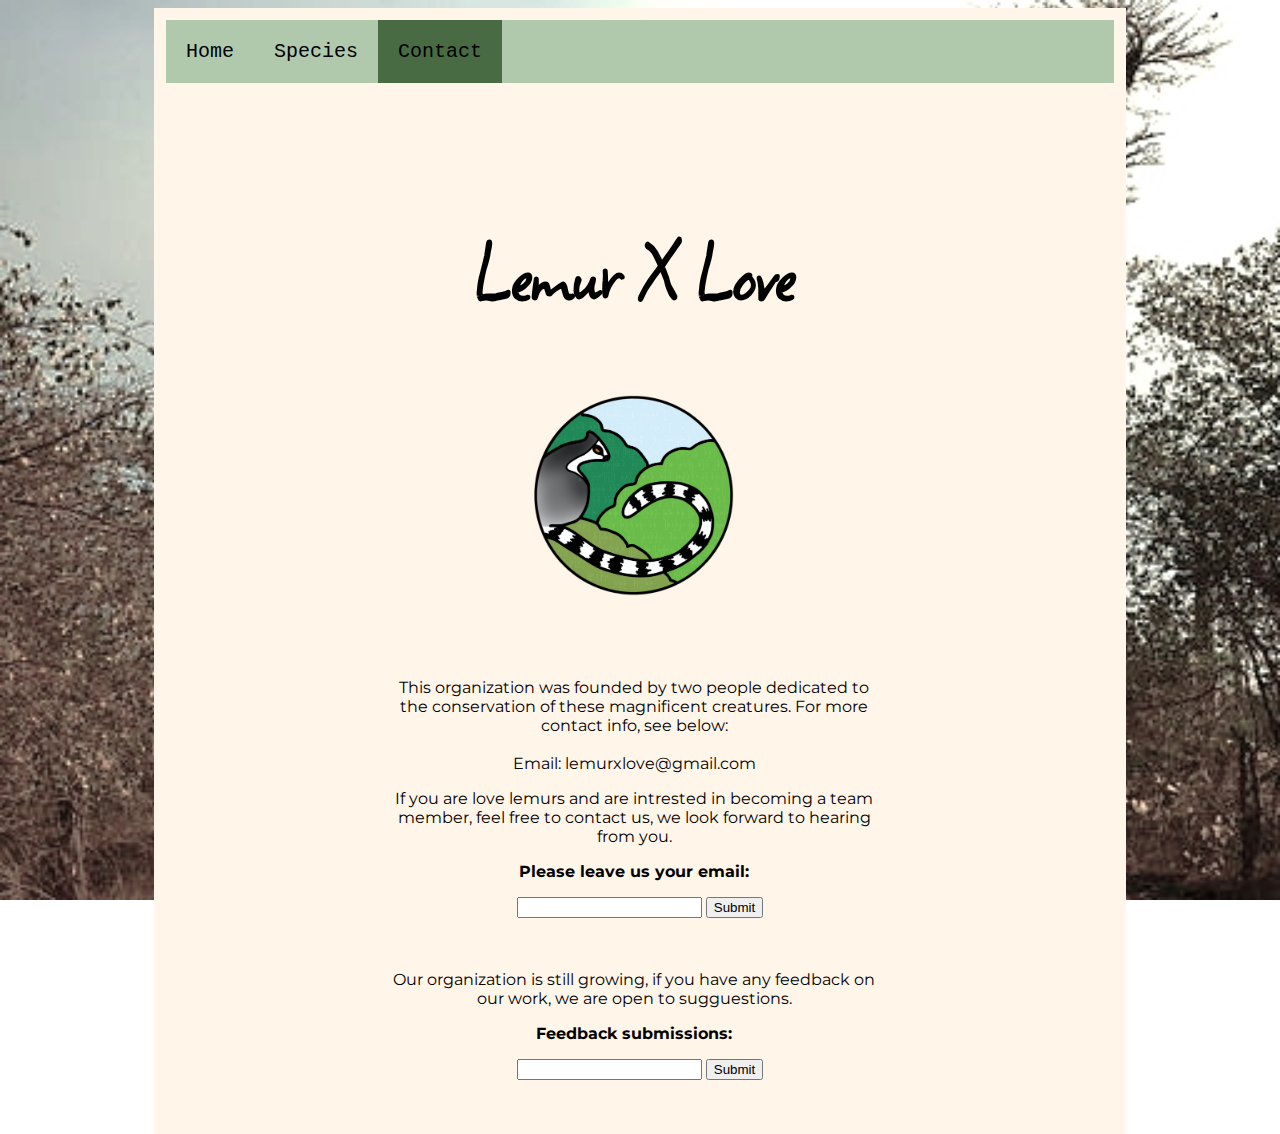
<file: lemurXLove/about.html>
<!DOCTYPE html>
<html>
<head>
  <link href="style.css" rel="stylesheet" type="text/css"/>
  <style>
@import url('https://fonts.googleapis.com/css2?family=Montserrat&display=swap');
    @import url('https://fonts.googleapis.com/css2?family=Square+Peg&display=swap');
</style>
  <title>Lemur X Love - Contact</title>
  <link href="icon.png" rel="icon" type="image/png" />
</head>
  
<script>
  function formSubmit(){
    alert("Thank you for submitting!")
  }
</script>

<body>
  <div id="main">
    <ul>
    <li><a href="index.html">Home</a></li>
    <li><a href="types.html">Species</a></li>
    <li class="active"><a href="about.html">Contact</a></li>
    </ul>
     <br><br><br><br>
    <h1 class="title">Lemur X Love</h1>
    <img src="icon.png" alt="icon" width=200 class="icon">
    <br><br><br>
    <div id="text">
    <p class="info">This organization was founded by two people dedicated to the conservation of these magnificent creatures. For more contact info, see below: <br><br> Email: lemurxlove@gmail.com </p>

<p class="info">If you are love lemurs and are intrested in becoming a team member, feel free to contact us, we look forward to hearing from you.</p>
  <div id = "submission">
    <form onsubmit = "formSubmit()" action = "about.html">
      <p class="info"><b>Please leave us your email:</b></p>
      <input type = "text">
      <input type = "submit">
    </form>
  </div>

    <br><br>

    <p class="info">Our organization is still growing, if you have any feedback on our work, we are open to sugguestions.</p>
  <div id = "submission">
    <form onsubmit = "formSubmit()" action = "about.html">
      <p class="info"><b>Feedback submissions:</b></p>
      <input type = "text">
      <input type = "submit">
    </form>
  </div>


    <br><br><br>
</body>

</html>
</file>
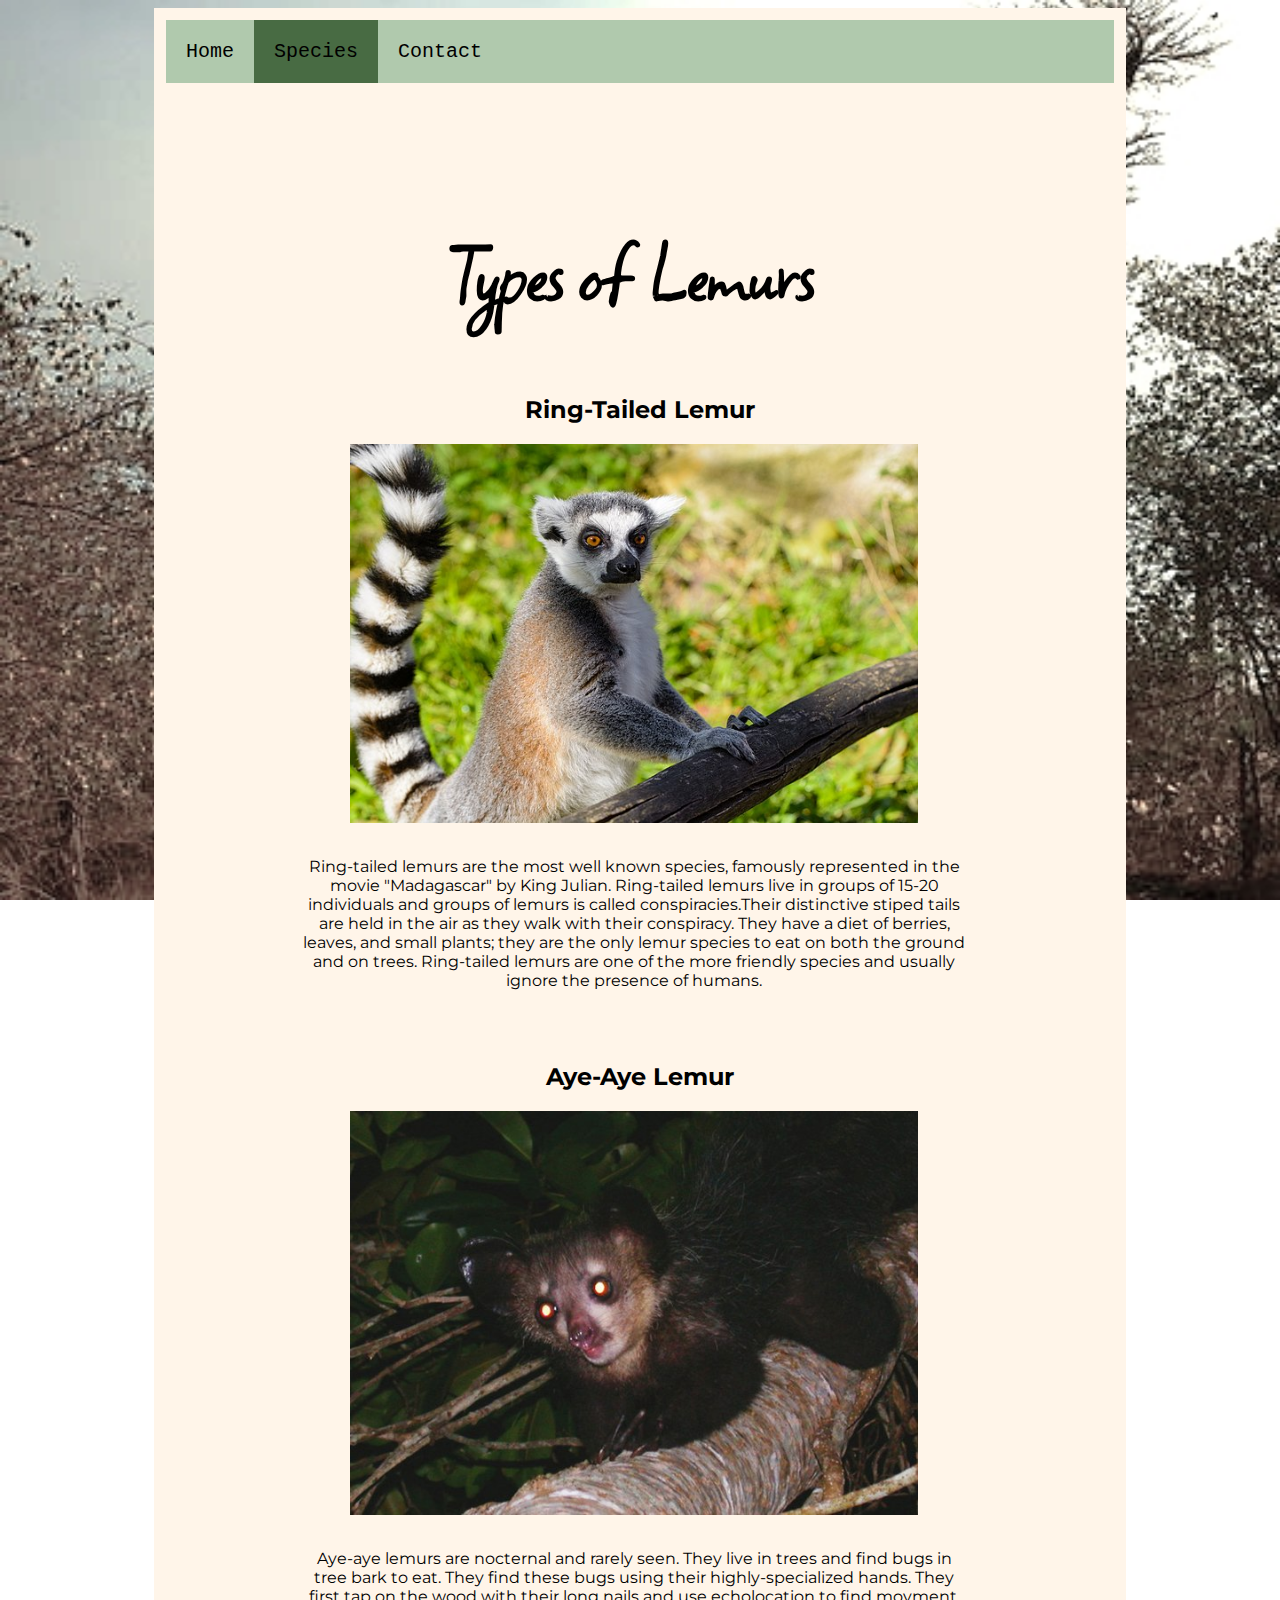
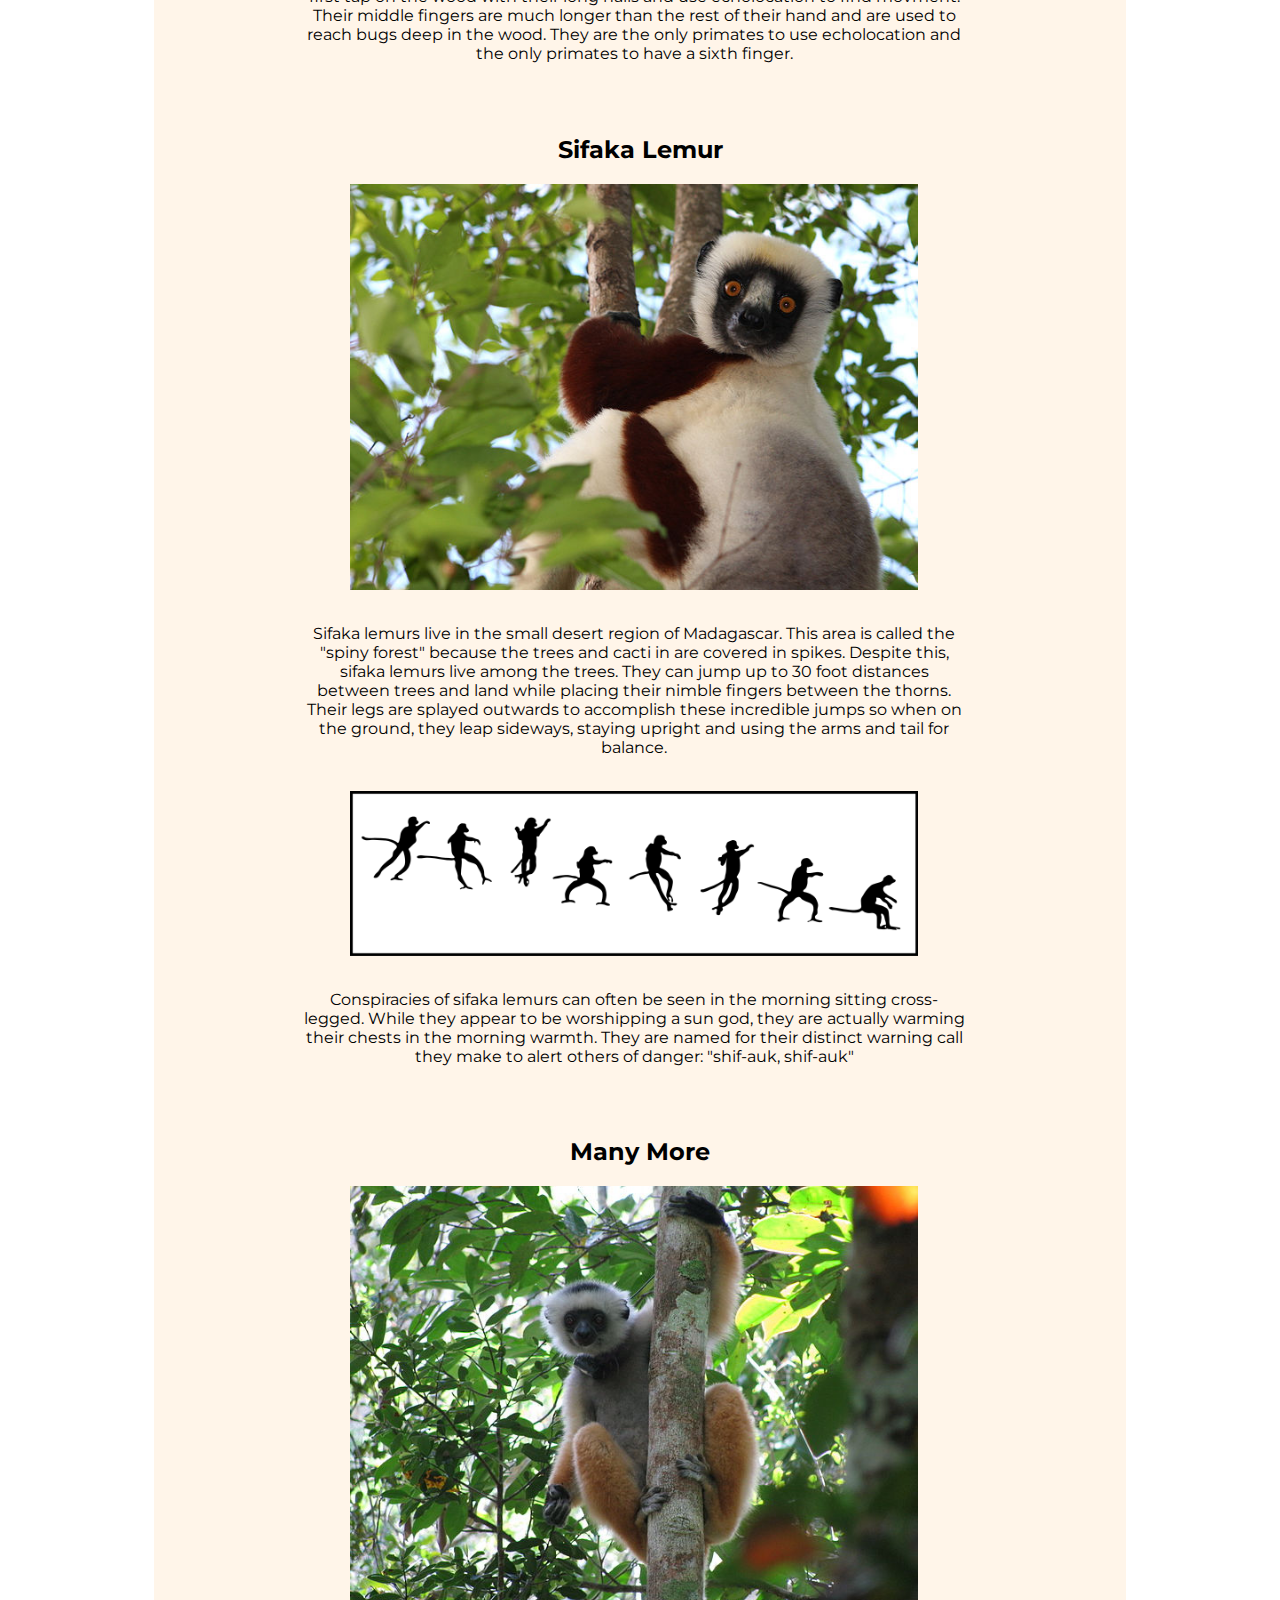
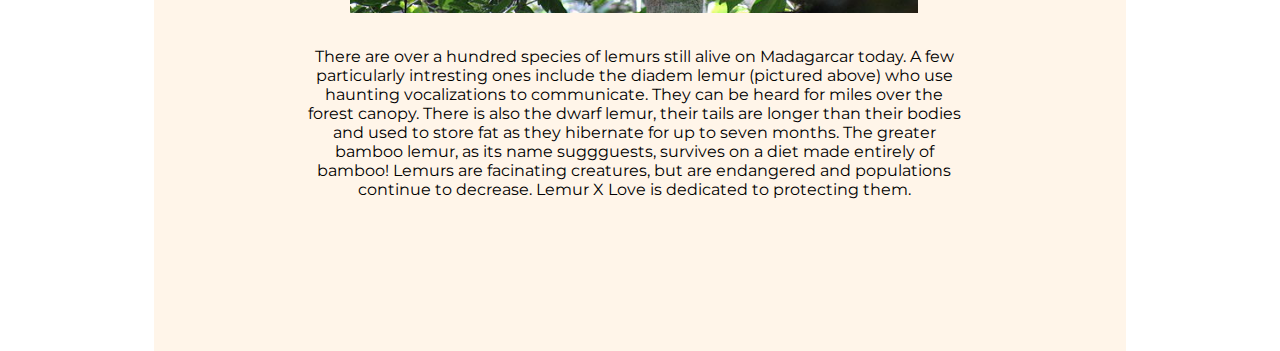
<file: lemurXLove/types.html>
<!DOCTYPE html>
<html>
<head>
  <link href="style.css" rel="stylesheet" type="text/css"/>
  <style>
@import url('https://fonts.googleapis.com/css2?family=Montserrat&display=swap');
  @import url('https://fonts.googleapis.com/css2?family=Square+Peg&display=swap');
</style>
  <title>Lemur X Love - Species</title>
  <link href="icon.png" rel="icon" type="image/png" />

</head>

<body>

  <div id="main">
<ul>
  <li><a href="index.html">Home</a></li>
  <li class="active"><a href="types.html">Species</a></li>
  <li><a href="about.html">Contact</a></li>
</ul>


 <br><br><br><br>
<h1 class="title">Types of Lemurs</h1>
<h2 class="all">Ring-Tailed Lemur</h2>
    <img src="types1.jpg" alt="types1" width=400 class="img">
    <br>

    <p class="info">Ring-tailed lemurs are the most well known species, famously represented in the movie "Madagascar" by King Julian. Ring-tailed lemurs live in groups of 15-20 individuals and groups of lemurs is called conspiracies.Their distinctive stiped tails are held in the air as they walk with their conspiracy. They have a diet of  berries, leaves, and small plants; they are the only lemur species to eat on both the ground and on trees. Ring-tailed lemurs are one of the more friendly species and usually ignore the presence of humans.</p>

    <br><br>

<h2 class="all">Aye-Aye Lemur</h2>
    <img src="types2.jpg" alt="types2" width=400 class="img">
    <br>
  <p class="info">Aye-aye lemurs are nocternal and rarely seen. They live in trees and find bugs in tree bark to eat. They find these bugs using their highly-specialized hands. They first tap on the wood with their long nails and use echolocation to find movment. Their middle fingers are much longer than the rest of their hand and are used to reach bugs deep in the wood. They are the only primates to use echolocation and the only primates to have a sixth finger.</p>
<br><br>
  <h2 class="all">Sifaka Lemur</h2>
    <img src="types3.jpg" alt="types3" width=400 class="img">
    <br>

    <p class="info">Sifaka lemurs live in the small desert region of Madagascar. This area is called the "spiny forest" because the trees and cacti in are covered in spikes. Despite this, sifaka lemurs live among the trees. They can jump up to 30 foot distances between trees and land while placing their nimble fingers between the thorns. Their legs are splayed outwards to accomplish these incredible jumps so when on the ground, they leap sideways, staying upright and using the arms and tail for balance.</p>
    <br>
    <img src="types4.png" alt="types4" width=400 class="img">
    <br>
      <p class="info"> Conspiracies of sifaka lemurs can often be seen in the morning sitting cross-legged. While they appear to be worshipping a sun god, they are actually warming their chests in the morning warmth. They are named for their distinct warning call they make to alert others of danger: "shif-auk, shif-auk"</p>

<br><br>
  <h2 class="all">Many More</h2>
    <img src="types5.jpg" alt="types5" width=400 class="img">
    <br>

    <p class="info">There are over a hundred species of lemurs still alive on Madagarcar today. A few particularly intresting ones include the diadem lemur (pictured above) who use haunting vocalizations to communicate. They can be heard for miles over the forest canopy. There is also the dwarf lemur, their tails are longer than their bodies and used to store fat as they hibernate for up to seven months. The greater bamboo lemur, as its name suggguests, survives on a diet made entirely of bamboo! Lemurs are facinating creatures, but are endangered and populations continue to decrease. Lemur X Love is dedicated to protecting them.

    
  <br>
    <br>
    <br>
    <br>
    <br>
  <br>
    <br>
    <br>
    <br>
</body>

</html>
</file>
<file: lemurXLove/style.css>
html {
  width: 100%;
  height: 100%;
  background-image: url(baobab.jpg);
  background-repeat: no-repeat;
  background-attachment: fixed;
  background-size: cover;
}


ul {
  list-style-type: none;
  margin: 0;
  padding: 0;
  overflow: hidden;
  background-color: #B0C9AD;
}

li {
  float: left;
  font-family: "Lucida Console", "Courier New", monospace;
}

li a{
  display: block;
  color: black;
  text-align: center;
  padding: 20px;

  text-decoration: none;
  
  font-size: 20px;
}

li a:hover{
  background-color: #486B43;
}


.active {
  background-color:	#486B43;
  color: rgb(255, 245, 233);
}


.all{
font-family: 'Montserrat', sans-serif;
text-align: center;
}

.info {
  font-family: 'Montserrat', sans-serif;
  height: 120%;
  text-align: center;
  display: block;
  margin-left: auto;
  margin-right: auto;
  padding-left: 12 px;
  padding-right: 12px;
  width: 70%

}

#main {
  width: 75%;
  margin-left:auto;
  margin-right:auto;
  padding-left: 12px;
  padding-right: 12px;
  padding-top: 12px;
  background-color:rgb(255, 245, 233);

}
#text {
  width: 75%;
  margin-left:auto;
  margin-right:auto;
  padding-top: 12px;
  padding-left: 12px;
  padding-right: 12px;
  background-color:rgb(255, 245, 233);

}


#submission {
  text-align: center;
}

.img {
  display: block;
  margin-left: auto;
  margin-right: auto;
  padding-left: 12 px;
  padding-right: 12px;
  width: 60%
}


.icon {
  display: block;
  margin-left: auto;
  margin-right: auto;
  padding-left: 12 px;
  padding-right: 12px;
}

.title {
  display: block;
  display: block;
  margin-left: auto;
  margin-right: auto;
  padding-left: 12 px;
  padding-right: 12px;
  font-family: 'Square Peg', cursive;
  font-size: 90px;
  text-align: center;
  color: black;
  background:rgb(255, 245, 233);
  width: 60%;
}
</file>
<file: HobbyWebsite-Per-6-2021-22/style.css>
/* start nav menu css */

/* replace each ul with .nav-list
   replace each li with .nav-item
*/


.nav-item {
  font-family: "Lucida Console", "Courier New", monospace;
}

.all {
  font-family: "Lucida Console", "Courier New", monospace;
  text-decoration: none;
}


body {

  background-color: rgb(255, 245, 233);
}

.nav-list {
  list-style-type: none;
  margin: 0;
  padding: 0;
  overflow: hidden;
  background-color: rgb(116, 171, 118);
}

.nav-item {
  float: left;
}

.nav-item a {
  display: block;
  color: rgb(1, 41, 0);
  text-align: center;
  padding: 14px 16px;
  text-decoration: none;
}

.nav-item a:hover:not(.active) {
  background-color: rgb(153, 209, 146);
}

.active {
  background-color: rgb(20, 165, 20);
}

/* end nav menu css */



/*marnines:*/
#main {
  width: 55%;
  margin-left:auto;
  margin-right:auto;
  background-color:rgb(255, 245, 233);
  padding-left:25px;
  padding-right:25px;
  padding-top:12px;
  padding-bottom:12px;
}
</file>
